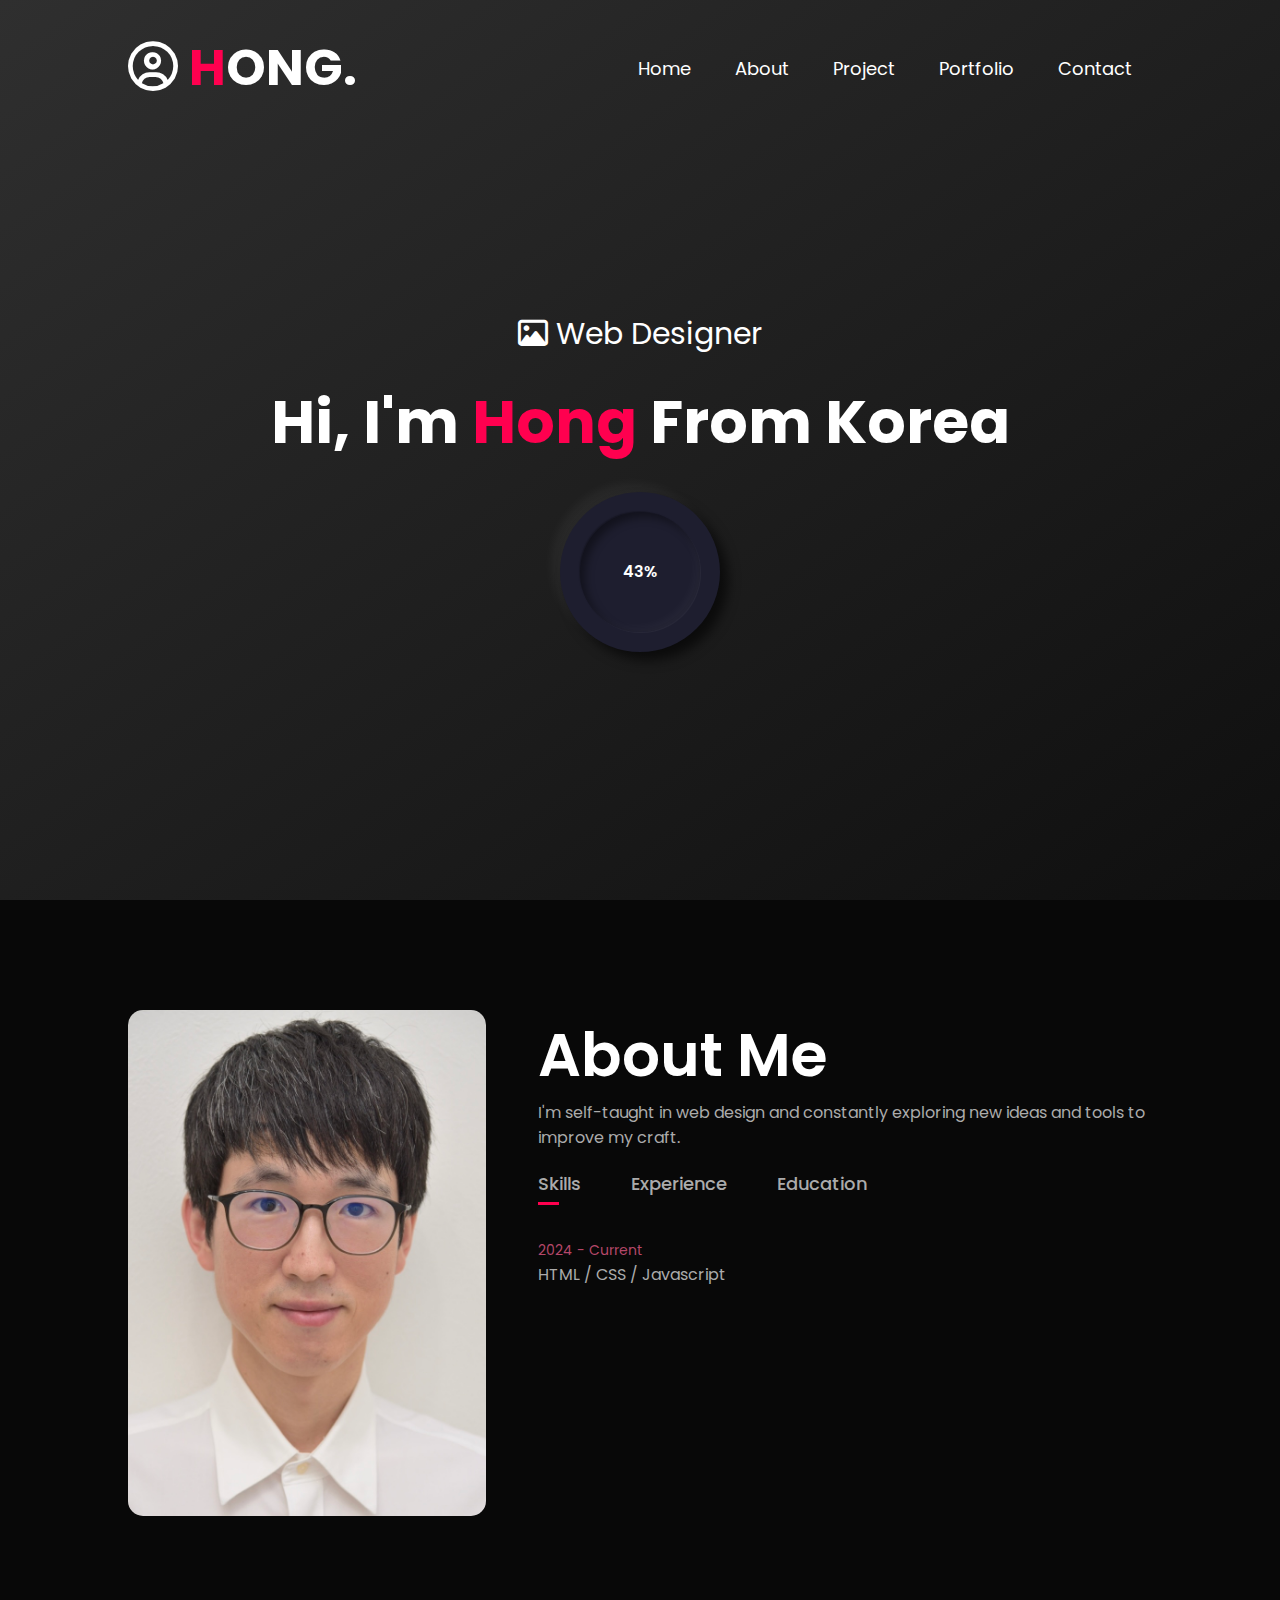
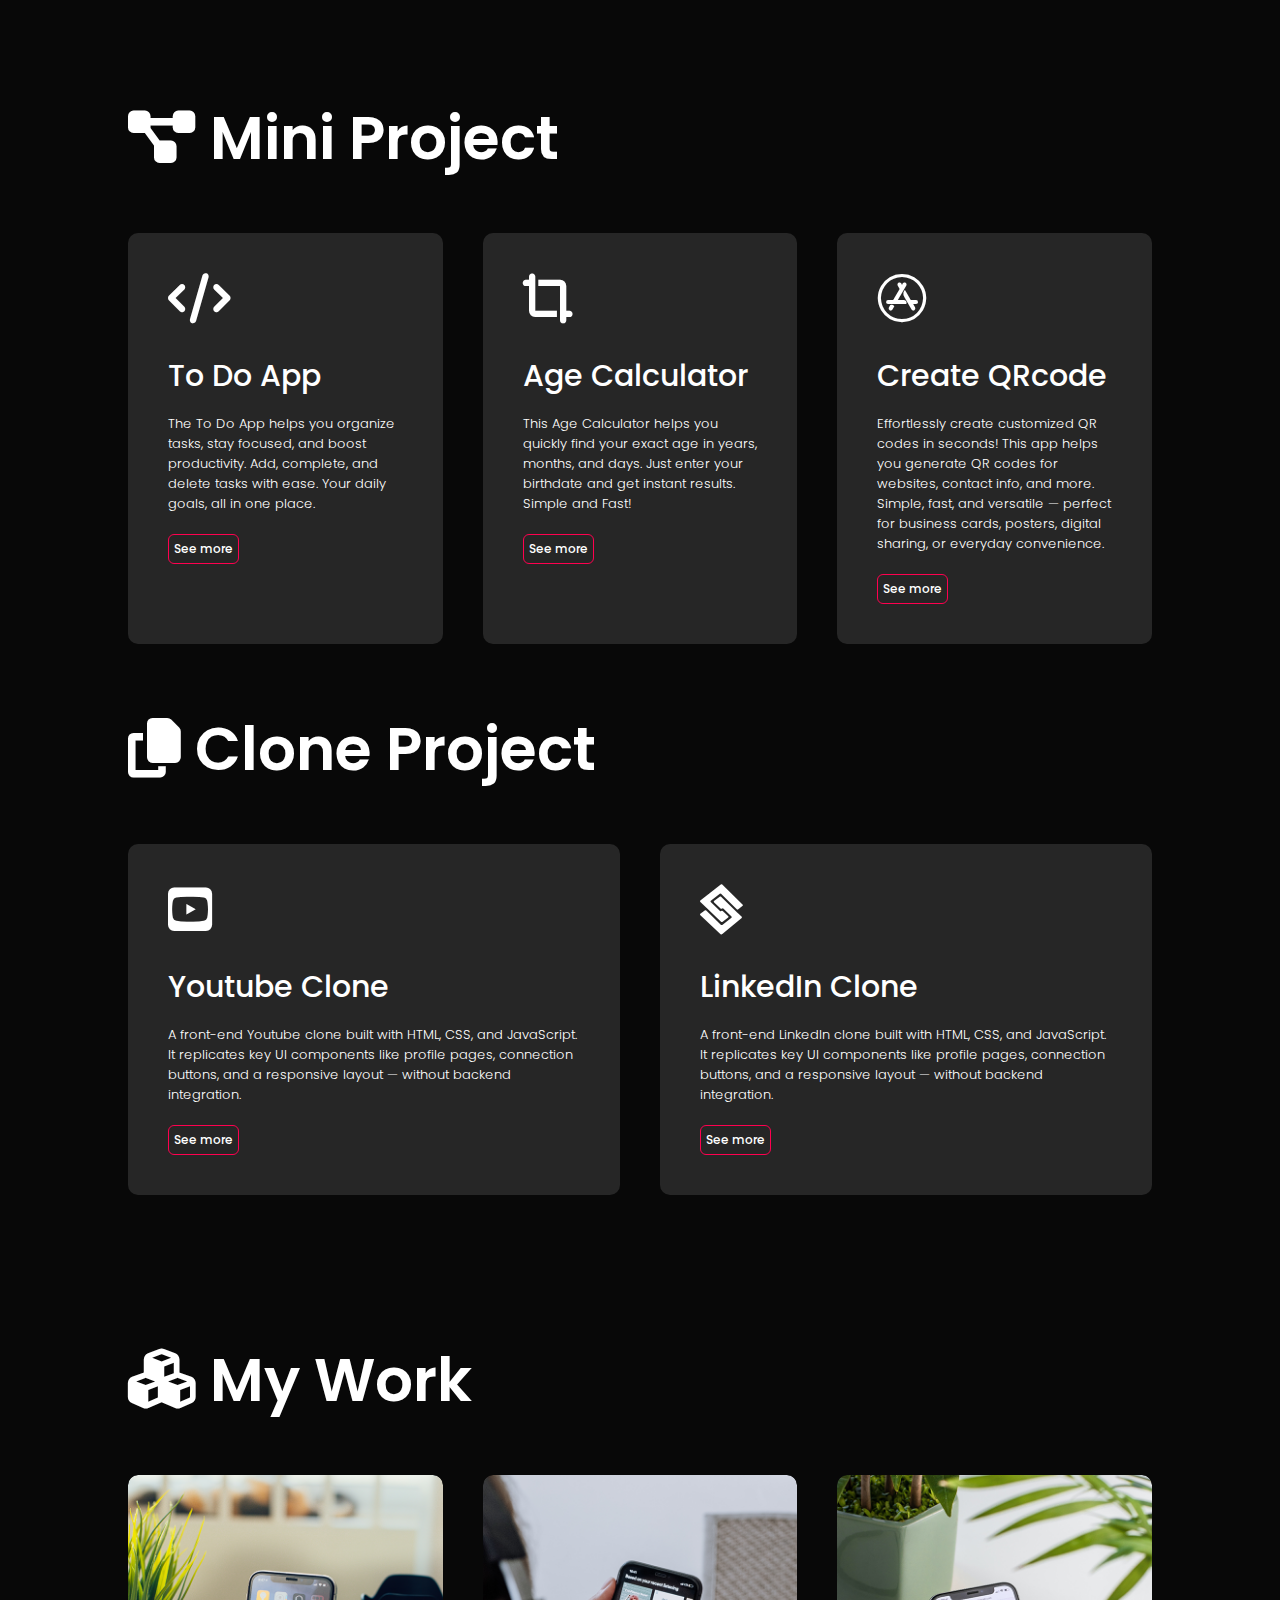
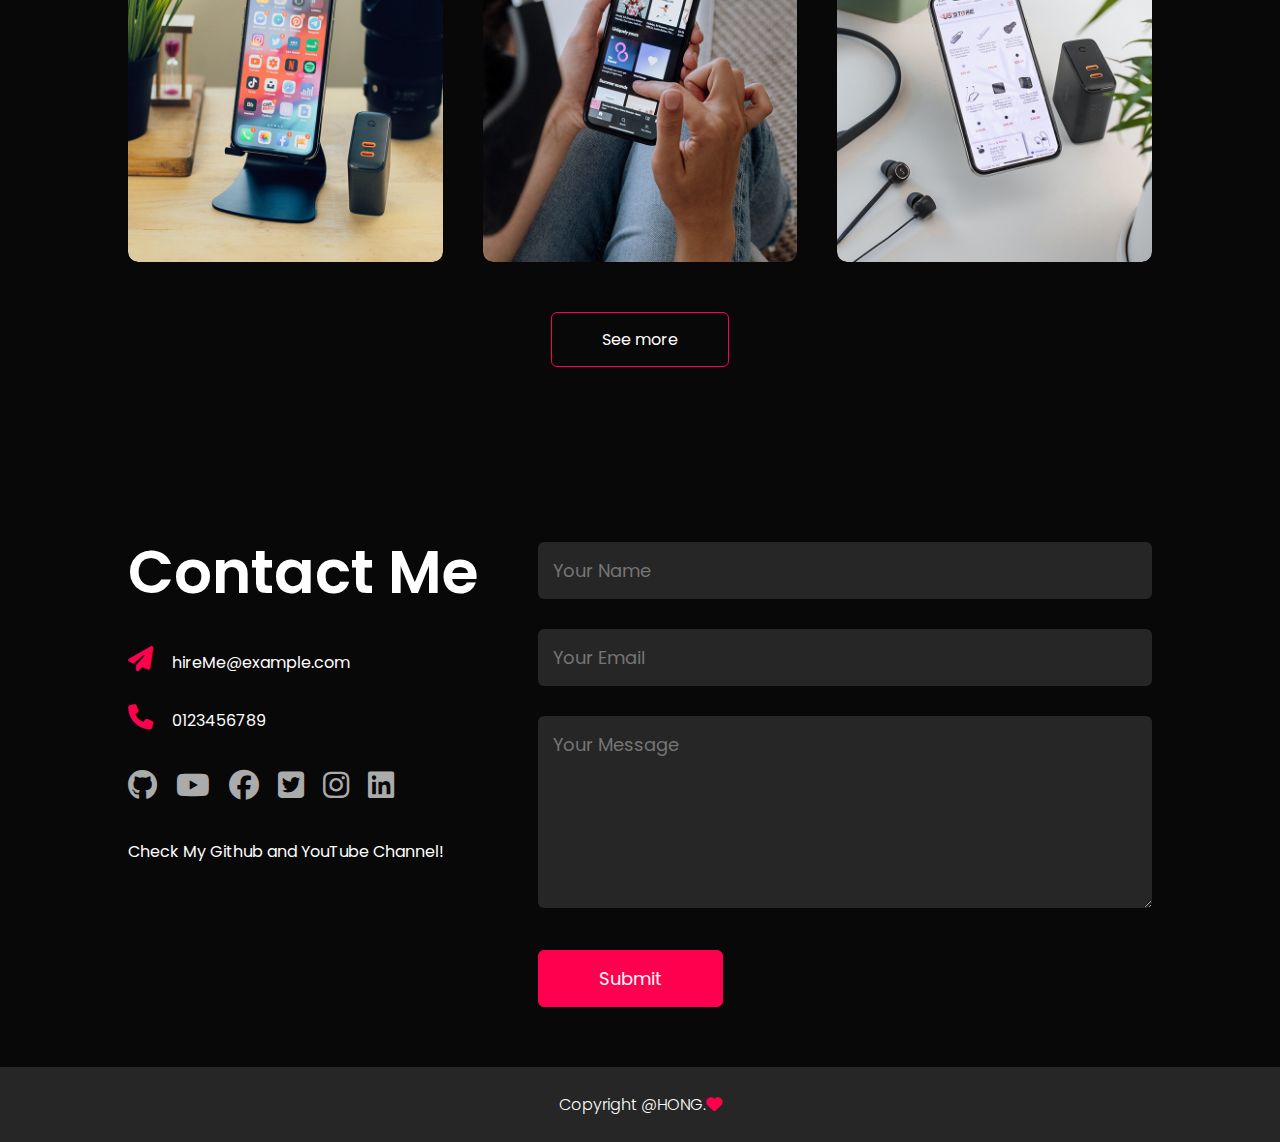
<file: index.html>
<!DOCTYPE html>
<html lang="en">
<head>
    <meta charset="UTF-8">
    <meta name="viewport" content="width=device-width, initial-scale=1.0">
    <title>Portfolio-HONG</title>
    <link rel="stylesheet" href="style.css">
    <link href="https://fonts.googleapis.com/css2?family=Poppins&display=swap" rel="stylesheet">
    <link rel="stylesheet" href="https://cdnjs.cloudflare.com/ajax/libs/font-awesome/6.7.2/css/all.min.css">
</head>
<body>
    <div id="header">
        <div class="container">
            <nav>
                
                <p class="myName"><i class="fa-regular fa-circle-user"></i> <span>H</span>ONG.</p>
                <!-- <img src="images/logo.png" alt="logo" class="logo"> -->
                <ul id="sideMenu">
                    <li><a href="#header">Home</a></li>
                    <li><a href="#about">About</a></li>
                    <li><a href="#services">Project</a></li>
                    <li><a href="#portfolio">Portfolio</a></li>
                    <li><a href="#contact">Contact</a></li>
                    <i class="fa-solid fa-circle-xmark" onclick="closeMenu()"></i>
                </ul>
                <i class="fa-solid fa-bars" onclick="openMenu()"></i>
            </nav>
            <div class="header-text">
                <p><i class="fa-regular fa-image"></i> Web Designer</p>
                <h1>Hi, I'm <span>Hong</span> From Korea</h1>
            </div>
<!-- -------------circle bar------------------ -->
            <div class="skill">
                <div class="outer">
                    <div class="inner">
                        <div id="number">
                            
                        </div>
                    </div>
                </div>
                <svg xmlns="http://www.w3.org/2000/svg" version="1.1" width="160px" height="160px">
                    <defs>
                    <linearGradient id="GradientColor">
                        <stop offset="0%" stop-color="#e91e63" />
                        <stop offset="100%" stop-color="#673ab7" />
                    </linearGradient>
                    </defs>
                    <circle cx="80" cy="80" r="70" stroke-linecap="round" />
                </svg>
            </div>    
        </div>
    </div>
<!-- --------------about---------------- -->
    <div id="about">
        <div class="container">
            <div class="row">
                <div class="about-col-1">
                    <img src="images/hong.jpg" alt="user">
                </div>
                <div class="about-col-2">
                    <h1 class="sub-title">About Me</h1>
                    <p>I'm self-taught in web design and constantly exploring new ideas and tools to improve my craft.  
                    </p>

                    <div class="tab-titles">
                        <p class="tab-links active-link" onclick="openTab('skills')">Skills</p>
                        <p class="tab-links" onclick="openTab('experience')">Experience</p>
                        <p class="tab-links" onclick="openTab('education')">Education</p>
                    </div>
                    <div class="tab-contents active-tab" id="skills">
                        <ul>
                            <li><span>2024 - Current</span><br>HTML / CSS / Javascript</li>
                        </ul>
                    </div>
                    <div class="tab-contents" id="experience">
                        <ul>
                            <li><span>2012 - Current</span><br>FastRetailing UNIQLO</li>
                            <li><span>2010 - 2012</span><br>WooSuk University Assistant Professor in the Department of Japanese Language and Literature.</li>
                        </ul>
                    </div>
                    <div class="tab-contents" id="education">
                        <ul>
                            <li><span>2024 - Current</span><br>self-studying HTML/CSS/JavaScript using online tutorials.</li>
                        </ul>
                    </div>
                </div>
            </div>
        </div>
    </div>
<!-- -----------------services------------------ -->
    <div id="services">
        <div class="container">
            
            <h1 class="sub-title"><i class="fa-solid fa-diagram-project"></i> Mini Project</h1>
            <div class="services-list">
                <div class="services">
                        <i class="fa-solid fa-code"></i>
                        <h2>To Do App</h2>
                        <p>The To Do App helps you organize tasks, stay focused, and boost productivity. Add, complete, and delete tasks with ease. Your daily goals, all in one place.</p>
                        <a href="https://hongstory.github.io/todoapp" target="_blank">See more</a>
                </div>
                <div class="services">
                        <i class="fa-solid fa-crop-simple"></i>
                        <h2>Age Calculator</h2>
                        <p>This Age Calculator helps you quickly find your exact age in years, months, and days. Just enter your birthdate and get instant results. Simple and Fast!</p>
                        <a href="https://hongstory.github.io/ageCalculator" target="_blank">See more</a>
                </div>
                <div class="services">
                        <i class="fa-brands fa-app-store"></i>
                        <h2>Create QRcode</h2>
                        <p>Effortlessly create customized QR codes in seconds! This app helps you generate QR codes for websites, contact info, and more. Simple, fast, and versatile — perfect for business cards, posters, digital sharing, or everyday convenience.</p>
                        <a href="https://hongstory.github.io/createQRcode" target="_blank">See more</a>
                </div>
            </div>    
        </div>
<!-- -----------------clone project-----------------         -->
        <div class="container">
            <h1 class="sub-title"><i class="fa-solid fa-copy"></i> Clone Project</h1>
            <div class="services-list">
                <div class="services">
                        <i class="fa-brands fa-square-youtube"></i>
                        <h2>Youtube Clone</h2>
                        <p>A front-end Youtube clone built with HTML, CSS, and JavaScript. It replicates key UI components like profile pages, connection buttons, and a responsive layout — without backend integration.</p>
                        <a href="https://hongstory.github.io/YoutubeClone" target="_blank">See more</a>
                </div>
                <div class="services">
                        <i class="fa-brands fa-staylinked"></i>
                        <h2>LinkedIn Clone</h2>
                        <p>A front-end LinkedIn clone built with HTML, CSS, and JavaScript. It replicates key UI components like profile pages, connection buttons, and a responsive layout — without backend integration.</p>
                        <a href="https://hongstory.github.io/linkedinClone" target="_blank">See more</a>
                </div>
            </div>
        </div>
    </div>
<!-- ---------------portfolio---------------- -->
    <div id="portfolio">
        <div class="container">
            <h1 class="sub-title"><i class="fa-solid fa-cubes"></i> My Work</h1>
            <div class="work-list">
                <div class="work">
                    <img src="images/work-1.png" alt="work1">
                    <div class="layer">
                        <h3>Social Media App</h3>
                        <p>This project focuses exclusively on the front-end development of a Facebook-style interface. Ideal for showcasing skills in responsive design, component structuring, and user experience optimization — without involving back-end logic or databases.</p>
                        <a href="https://hongstory.github.io/socialbook" target="_blank"><i class="fa-solid fa-up-right-from-square"></i></a>
                    </div>
                </div>
                <div class="work">
                    <img src="images/work-2.png" alt="work2">
                    <div class="layer">
                        <h3>Music App</h3>
                        <p>Enjoy your favorite tunes with ease and style! This app is a simple and intuitive music player that supports various audio formats..</p>
                        <a href="https://hongstory.github.io/musicPlayer/" target="_blank"><i class="fa-solid fa-up-right-from-square"></i></a>
                    </div>
                </div>
                <div class="work">
                    <img src="images/work-3.png" alt="work3">
                    <div class="layer">
                        <h3>Simple Quiz</h3>
                        <p>Challenge your mind with quick and fun quizzes! This app lets you test your knowledge across various topics with simple multiple-choice questions. Perfect for learning, practicing, or just having fun — anytime, anywhere.</p>
                        <a href="https://hongstory.github.io/Quiz" target="_blank"><i class="fa-solid fa-up-right-from-square"></i></a>
                    </div>
                </div>
            </div>
            <a class="btn" href="#">See more</a>
        </div>
    </div>
<!-- ----------------contact------------------ -->
    <div id="contact">
        <div class="container">
            <div class="row">
                <div class="contact-left">
                    <h1 class="sub-title">Contact Me</h1>
                    <p><i class="fa-solid fa-paper-plane"></i> hireMe@example.com</p>
                    <p class="phone"><i class="fa-solid fa-phone"></i> 0123456789</p>
                    <div class="social-icons">
                        <a href="https://github.com/hongstory" target="_blank"><i class="fa-brands fa-github"></i></a>
                        <a href="https://www.youtube.com/channel/UCNNiykNaNXS3--Am-DKhCFg" target="_blank"><i class="fa-brands fa-youtube"></i></a>
                        <a href="https://facebook.com/" target="_blank"><i class="fa-brands fa-facebook"></i></a>
                        <a href="https://x.com" target="_blank"><i class="fa-brands fa-twitter-square"></i></a>
                        <a href="https://www.instagram.com" target="_blank"><i class="fa-brands fa-instagram"></i></a>
                        <a href="https://www.linkedin.com/" target="_blank"><i class="fa-brands fa-linkedin"></i></a>
                    </div>
                    <!-- <a class="btn btn2" href="images/my-cv.pdf" download>Download Cv</a> -->
                    <!-- <a class="btn btn2" href="#" >Download Cv</a> -->
                    <p>Check My Github and YouTube Channel!</p>
                </div>
                <div class="contact-right">
                    <form name="submit-to-google-sheet">
                        <input type="text" name="Name" placeholder="Your Name" required>
                        <input type="email" name="Email" placeholder="Your Email" required>
                        <textarea name="Message" rows="6" placeholder="Your Message" required></textarea>
                        <button type="submit" class="btn btn2">Submit</button>
                    </form>
                    <span id="msg"></span>
                </div>
            </div>
        </div>
        <div class="copyright">
            <p>Copyright @HONG.<i class="fa-solid fa-heart"></i></p>
        </div>
    </div>

    <script>
        let tabLinks = document.getElementsByClassName("tab-links");
        let tabContents = document.getElementsByClassName("tab-contents");
        function openTab(tabName) {
            for(tabLink of tabLinks){
                tabLink.classList.remove("active-link");
            }
            for(tabContent of tabContents){
                tabContent.classList.remove("active-tab");
            }
            event.currentTarget.classList.add("active-link");
            document.getElementById(tabName).classList.add("active-tab");
        }
    </script>

    <script>
        let sideMenu = document.getElementById("sideMenu");

        function openMenu(){
            sideMenu.style.right = "0";
        }
        function closeMenu(){
            sideMenu.style.right = "-200px";
        }
    </script>

    <script>
    const scriptURL = 'https://script.google.com/macros/s/AKfycbz96k_oSM7YYhKBMdmbcFHN-MrrGdEqLgrXVH8dCTTseccz4N20BU5kSmK0UlnCwuQ/exec';
    const form = document.forms['submit-to-google-sheet'];
    const msg = document.getElementById("msg");


    form.addEventListener('submit', e => {
            e.preventDefault();
            fetch(scriptURL, { method: 'POST', body: new FormData(form)})
            .then(response => {
                msg.innerHTML = "Message sent successfully!";
                setTimeout(function(){
                    msg.innerHTML = "";
                },5000);
                form.reset();
            })
            .catch(error => console.error('Error!', error.message));
        });
    </script>
<!-- ---------------circle bar---------------- -->
    <script>
        let number = document.getElementById("number");
        let counter = 0;
        setInterval(() => {
            if (counter === 100) {
                clearInterval();
            }else{
                counter++;
                number.innerHTML = counter + "%"
            }
            
        }, 18);
    </script>
</body>
</html>
</file>
<file: style.css>
*{
    margin: 0;
    padding: 0;
    font-family: "Poppins", sans-serif;
    box-sizing: border-box;
}
html{
    scroll-behavior: smooth;
}

body{
    background: #080808;
    color: #fff;
}

#header{
    width: 100%;
    height: 100vh;
    /* background-image: url(images/background.png); */
    background: linear-gradient(145deg, #2f2f2f, #1f1f1f, #0f0f0f);

    background-size: cover;
    background-position: center;
}

.container{
    padding: 30px 10%;
}

nav{
    display: flex;
    align-items: center;
    justify-content: space-between;
    flex-wrap: wrap;
}

/* .logo{
    width: 140px;
} */

.myName{
    font-size: 50px;
    font-weight: 700;
}

.myName span{
    color: #ff004f;
}

nav ul li{
    display: inline-block;
    list-style: none;
    margin: 10px 20px;
}

nav ul li a{
    color: #fff;
    text-decoration: none;
    font-size: 18px;
    position: relative;
}

nav ul li a::after{
    content: '';
    width: 0;
    height: 3px;
    background: #ff004f;
    position: absolute;
    left: 0;
    bottom: -6px;
    transition: 0.5s;
}

nav ul li a:hover::after{
    width: 100%;
}

.header-text{
    margin-top: 20%;
    font-size: 30px;
    text-align: center;
}

.header-text h1{
    font-size: 60px;
    margin-top: 20px;
}

.header-text h1 span{
    color: #ff004f;
}

/* -------------about------------- */

#about{
    padding: 80px 0;
    color: #ababab;
}

.row{
    display: flex;
    justify-content: space-between;
    flex-wrap: wrap;
}

.about-col-1{
    flex-basis: 35%;
}

.about-col-1 img{
    width: 100%;
    border-radius: 15px;
}

.about-col-2{
    flex-basis: 60%;
}

.sub-title{
    font-size: 60px;
    font-weight: 600;
    color: #fff;
}

.tab-titles{
    display: flex;
    margin: 20px 0 40px;
}

.tab-links{
    margin-right: 50px;
    font-size: 18px;
    font-weight: 500;
    cursor: pointer;
    position: relative;
}

.tab-links::after{
    content: '';
    width: 0;
    height: 3px;
    background: #ff004f;
    position: absolute;
    left: 0;
    bottom: -8px;
    transition: 0.5s;
}

.tab-links.active-link::after{
    width: 50%;
}

.tab-contents ul li{
    list-style: none;
    margin: 10px 0;
}

.tab-contents ul li span{
    color: #b54769;
    font-size: 14px;
}

.tab-contents{
    display: none;
}

.tab-contents.active-tab{
    display: block;
}

/* ----------------services-------------- */

#services{
    padding: 30px 0;
}

.services-list{
    display: grid;
    grid-template-columns: repeat(auto-fit,minmax(250px,1fr));
    grid-gap: 40px;
    margin-top: 50px;
}

.services-list div{
    background: #262626;
    padding: 40px;
    font-size: 13px;
    font-weight: 300;
    border-radius: 10px;
    transition: background 0.5s, transform 0.5s;
}

.services-list div i{
    font-size: 50px;
    margin-bottom: 30px;
}

.services-list div h2{
    font-size: 30px;
    font-weight: 500;
    margin-bottom: 15px;
}

.services-list div a{
    text-decoration: none;
    color: #fff;
    font-size: 12px;
    font-weight: 500;
    margin-top: 20px;
    display: inline-block;
    border: #ff004f solid 1px;
    border-radius: 6px;
    padding: 5px;
    transition: background 0.5s, color 0.5s ;
}

.services:hover{
    background: #ff004f;
    transform: translateY(-10px);
}

.services:hover a{
    background: #fff;
    color: #ff004f;
}

/* -------------portfolio-------------- */

#portfolio{
    padding: 50px 0;    
}

.work-list{
    display: grid;
    grid-template-columns: repeat(auto-fit,minmax(250px,1fr));
    grid-gap: 40px;
    margin-top: 50px;    
}

.work{
    border-radius: 10px;
    position: relative;
    overflow: hidden;
}

.work img{
    width: 100%;
    border-radius: 10px;
    display: block;
    transition: transform 0.5s;
}

.layer{
    width: 100%;
    height: 0;
    background: linear-gradient(rgba(0,0,0,0.6),#ff004f);
    border-radius: 10px;
    position: absolute;
    left: 0;
    bottom: 0;
    overflow: hidden;
    display: flex;
    align-items: center;
    justify-content: center;
    flex-direction: column;
    padding: 0 40px;
    text-align: center;
    font-size: 14px;
    transition: height 0.5s;
}

.layer h3{
    font-weight: 500;
    margin-bottom: 20px;
}

.layer a{
    margin-top: 20px;
    color: #ff004f;
    text-decoration: none;
    font-size: 18px;
    line-height: 60px;
    background: #fff;
    width: 60px;
    height: 60px;
    border-radius: 50%;
    text-align: center;
}

.work:hover img{
    transform: scale(1.1);
}

.work:hover .layer{
    height: 100%;
}

.btn{
    display: block;
    margin: 50px auto;
    width: fit-content;
    border: 1px solid #ff004f;
    padding: 14px 50px;
    border-radius: 6px;
    text-decoration: none;
    color: #fff;
    transition: background 0.5s;
}

.btn:hover{
    background: #ff004f;
}

/* ------------------contact----------------- */

.contact-left{
    flex-basis: 35%;
}
.contact-right{
    flex-basis: 60%;
}

.contact-left p{
    margin-top: 30px;
}

.contact-left p i{
    font-size: 25px;
    margin-right: 15px;
    color: #ff004f;
}

.social-icons a{
    margin-top: 30px;
    text-decoration: none;
    font-size: 30px;
    margin-right: 15px;
    color: #ababab;
    display: inline-block;
    transition: transform 0.5s, color 0.5s;
}

.social-icons a:hover{
    color: #ff004f;
    transform: translateY(-5px);
}

.btn.btn2{
    display: inline-block;
    background: #ff004f;
}

.contact-right form{
    width: 100%;
}

form input,form textarea{
    width: 100%;
    border: 0;
    outline: none;
    background: #262626;
    padding: 15px;
    margin: 15px 0;
    color: #fff;
    font-size: 18px;
    border-radius: 6px;
}

form .btn2{
    padding: 14px 60px;
    font-size: 18px;
    margin-top: 20px;
    cursor: pointer;
}

.copyright{
    width: 100%;
    text-align: center;
    padding: 25px 0;
    background: #262626;
    font-weight: 300;
    margin-top: 20px;
}

.copyright i{
    color: #ff004f;
}

/* ------------------circle bar------------------- */

.skill{
    width: 160px;
    height: 160px;
    margin: 25px auto ;
    position: relative;
}

.outer {
    height: 160px;
    width: 160px;
    border-radius: 50%;
    padding: 20px;
    background: #1e1e2f;
    box-shadow: 8px 8px 12px rgba(0, 0, 0, 0.6), -8px -8px 12px rgba(255, 255, 255, 0.05);
}

.inner {
    height: 120px;
    width: 120px;
    border-radius: 50%;
    display: flex;
    align-items: center;
    justify-content: center;
    background: #1e1e2f;
    box-shadow: inset 5px 5px 8px rgba(0, 0, 0, 0.4),
                inset -5px -5px 8px rgba(255, 255, 255, 0.03),
                1px 1px 1px rgba(255, 255, 255, 0.05),
                -1px -1px 1px rgba(0, 0, 0, 0.2);
}

#number{
    font-weight: 600;
    color: #fff;
}

circle{
    fill: none;
    stroke: url(#GradientColor);
    stroke-width: 20px;
    stroke-dasharray: 472;
    stroke-dashoffset: 472;
    animation: anim 2s linear forwards;
}

svg{
    position: absolute;
    top: 0;
    left: 0;
}

@keyframes anim{
    100%{
        stroke-dashoffset: 0;
    }
}



/* ---------css for small screen--------- */
nav .fa-solid{
    display: none;
}

@media only screen and (max-width: 600px){
    /* #header{
        background-image: url(images/phone-background.png);
    } */
    #header{
        background: linear-gradient(145deg, #2f2f2f, #1f1f1f, #0f0f0f);

    }
    .header-text{
        margin-top: 60%;
        font-size: 25px;
    }
    .header-text h1{
        font-size: 50px;
    }
    nav .fa-solid{
        display: block;
        font-size: 25px;
    }
    nav ul{
        background: linear-gradient(rgba(0,0,0,0.6),#ff004f);
        position: fixed;
        top: 0;
        right: -200px;
        width: 200px;
        height: 100vh;
        padding-top: 50px;
        z-index: 2;
        transition: right 0.5s;
    }
    nav ul li{
        display: block;
        margin: 25px;
    }  
    nav ul .fa-solid{
        position: absolute;
        top: 25px;
        left: 25px;
        cursor: pointer;
    }  
    .sub-title{
        font-size: 40px;
    }

    .about-col-1, .about-col-2{
        flex-basis: 100%;
    }
    .about-col-1{
        margin-bottom: 30px;
    }
    .about-col-2{
        font-size: 14px;
    }
    .tab-links{
        font-size: 16px;
        margin: 20px;
    }
    .contact-left, .contact-right{
        flex-basis: 100%;
    }
    .copyright{
        font-size: 14px;
    }
    html{
    scroll-behavior: smooth;
    }
    #msg{
        color: #61b752;
        margin-top: -40px;
        display: block;
    }

    .skill {
        width: 160px;
        height: 160px;
    }
    svg {
        width: 100%;
        height: 100%;
    }

}

#msg{
        color: #61b752;
        margin-top: -40px;
        display: block;
    }
</file>
